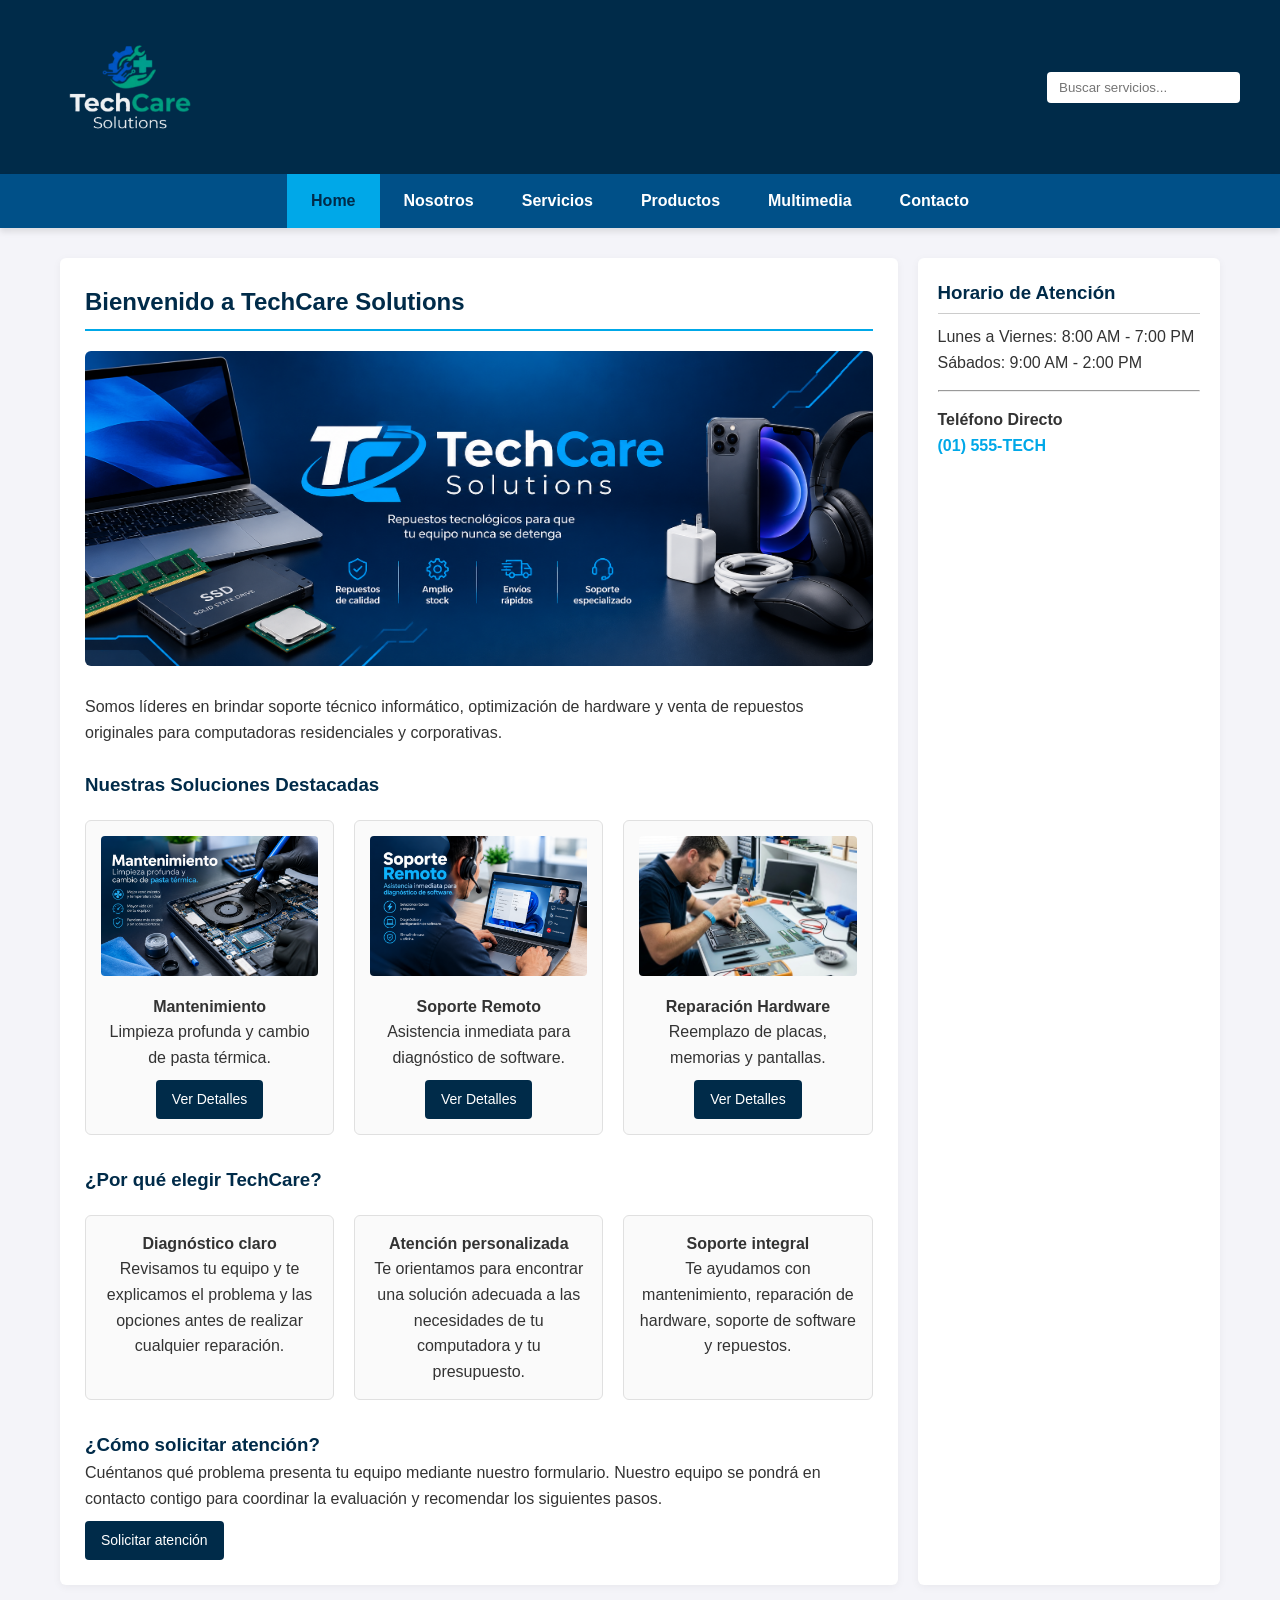
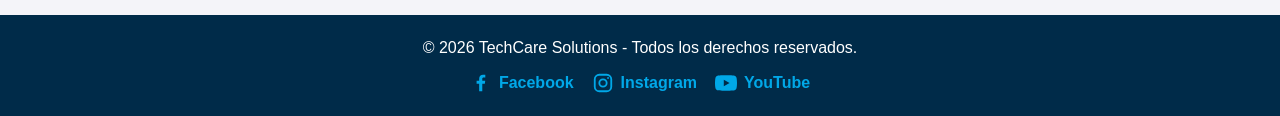
<file: index.html>
<!DOCTYPE html>
<html lang="es">
<head>
    <meta charset="UTF-8">
    <meta name="viewport" content="width=device-width, initial-scale=1.0">
    <title>TechCare Solutions - Inicio</title>
    <link rel="stylesheet" href="css/estilos.css">
</head>
<body>

    <header>
        <div class="logo">
            <img src="img/logo.png" alt="TechCare Solutions">
        </div>
        <div class="buscador">
            <input type="text" placeholder="Buscar servicios...">
        </div>
    </header>

    <nav>
        <input type="checkbox" id="menu-toggle" class="menu-toggle" aria-label="Abrir o cerrar menú de navegación">
        <label for="menu-toggle" class="menu-toggle-label">
            <span class="icono-menu" aria-hidden="true"></span>
            <span>Menú</span>
        </label>
        <ul>
            <li><a href="index.html" class="activo">Home</a></li>
            <li><a href="paginas/nosotros.html">Nosotros</a></li>
            <li><a href="paginas/servicios.html">Servicios</a></li>
            <li><a href="paginas/productos.html">Productos</a></li>
            <li><a href="paginas/multimedia.html">Multimedia</a></li>
            <li><a href="paginas/contacto.html">Contacto</a></li>
        </ul>
    </nav>

    <div class="contenedor-principal">
        <main>
            <h2 class="titulo-seccion">Bienvenido a TechCare Solutions</h2>
            <img src="img/baner.jpg" alt="Banner Tecnológico" class="banner-principal">
            <p>Somos líderes en brindar soporte técnico informático, optimización de hardware y venta de repuestos originales para computadoras residenciales y corporativas.</p>
            
            <h3 class="subtitulo-seccion" style="margin-top:25px;">Nuestras Soluciones Destacadas</h3>
            <div class="grid-3">
                <div class="tarjeta">
                    <img src="img/Mantenimiento.jpg" alt="Mantenimiento">
                    <h4>Mantenimiento</h4>
                    <p>Limpieza profunda y cambio de pasta térmica.</p>
                    <a href="paginas/servicios.html" class="boton-accion">Ver Detalles</a>
                </div>
                <div class="tarjeta">
                    <img src="img/soporte.jpg" alt="Soporte Remoto">
                    <h4>Soporte Remoto</h4>
                    <p>Asistencia inmediata para diagnóstico de software.</p>
                    <a href="paginas/servicios.html" class="boton-accion">Ver Detalles</a>
                </div>
                <div class="tarjeta">
                    <img src="img/reparacion.jpg" alt="Reparación Hardware">
                    <h4>Reparación Hardware</h4>
                    <p>Reemplazo de placas, memorias y pantallas.</p>
                    <a href="paginas/servicios.html" class="boton-accion">Ver Detalles</a>
                </div>
            </div>

            <h3 class="subtitulo-seccion" style="margin-top:30px;">¿Por qué elegir TechCare?</h3>
            <div class="grid-3">
                <div class="tarjeta">
                    <h4>Diagnóstico claro</h4>
                    <p>Revisamos tu equipo y te explicamos el problema y las opciones antes de realizar cualquier reparación.</p>
                </div>
                <div class="tarjeta">
                    <h4>Atención personalizada</h4>
                    <p>Te orientamos para encontrar una solución adecuada a las necesidades de tu computadora y tu presupuesto.</p>
                </div>
                <div class="tarjeta">
                    <h4>Soporte integral</h4>
                    <p>Te ayudamos con mantenimiento, reparación de hardware, soporte de software y repuestos.</p>
                </div>
            </div>

            <h3 class="subtitulo-seccion" style="margin-top:30px;">¿Cómo solicitar atención?</h3>
            <p>Cuéntanos qué problema presenta tu equipo mediante nuestro formulario. Nuestro equipo se pondrá en contacto contigo para coordinar la evaluación y recomendar los siguientes pasos.</p>
            <a href="paginas/contacto.html" class="boton-accion">Solicitar atención</a>
        </main>

        <aside>
            <h3 class="titulo-horario">Horario de Atención</h3>
            <p style="margin-top:10px;">Lunes a Viernes: 8:00 AM - 7:00 PM</p>
            <p>Sábados: 9:00 AM - 2:00 PM</p>
            <hr style="margin: 15px 0;">
            <h4>Teléfono Directo</h4>
            <p class="telefono">(01) 555-TECH</p>
        </aside>
    </div>

    <footer>
        <p>&copy; 2026 TechCare Solutions - Todos los derechos reservados.</p>
        <div class="redes-sociales">
            <a href="https://www.facebook.com/profile.php?id=61592641273362" aria-label="Facebook" target="_blank" rel="noopener noreferrer">
                <svg viewBox="0 0 24 24" aria-hidden="true"><path d="M13.4 21v-8.2h2.8l.4-3.2h-3.2V7.5c0-.9.3-1.5 1.6-1.5h1.7V3.1c-.3 0-1.3-.1-2.5-.1-2.5 0-4.2 1.5-4.2 4.3v2.3H7.2v3.2H10V21h3.4z"/></svg>
                <span>Facebook</span>
            </a>
            <a href="https://www.instagram.com/lynatsolutions/" aria-label="Instagram" target="_blank" rel="noopener noreferrer">
                <svg viewBox="0 0 24 24" aria-hidden="true"><rect x="3" y="3" width="18" height="18" rx="5"/><circle cx="12" cy="12" r="4"/><circle class="punto" cx="17.5" cy="6.5" r="1"/></svg>
                <span>Instagram</span>
            </a>
            <a href="https://www.youtube.com/watch?v=BCnQGgctQ_Y" aria-label="YouTube" target="_blank" rel="noopener noreferrer">
                <svg viewBox="0 0 24 24" aria-hidden="true"><path d="M23.5 6.2a3 3 0 0 0-2.1-2.1C19.5 3.6 12 3.6 12 3.6s-7.5 0-9.4.5A3 3 0 0 0 .5 6.2 31 31 0 0 0 0 12a31 31 0 0 0 .5 5.8 3 3 0 0 0 2.1 2.1c1.9.5 9.4.5 9.4.5s7.5 0 9.4-.5a3 3 0 0 0 2.1-2.1A31 31 0 0 0 24 12a31 31 0 0 0-.5-5.8zM9.6 15.6V8.4l6.3 3.6-6.3 3.6z"/></svg>
                <span>YouTube</span>
            </a>
        </div>
    </footer>

</body>
</html>
</file>
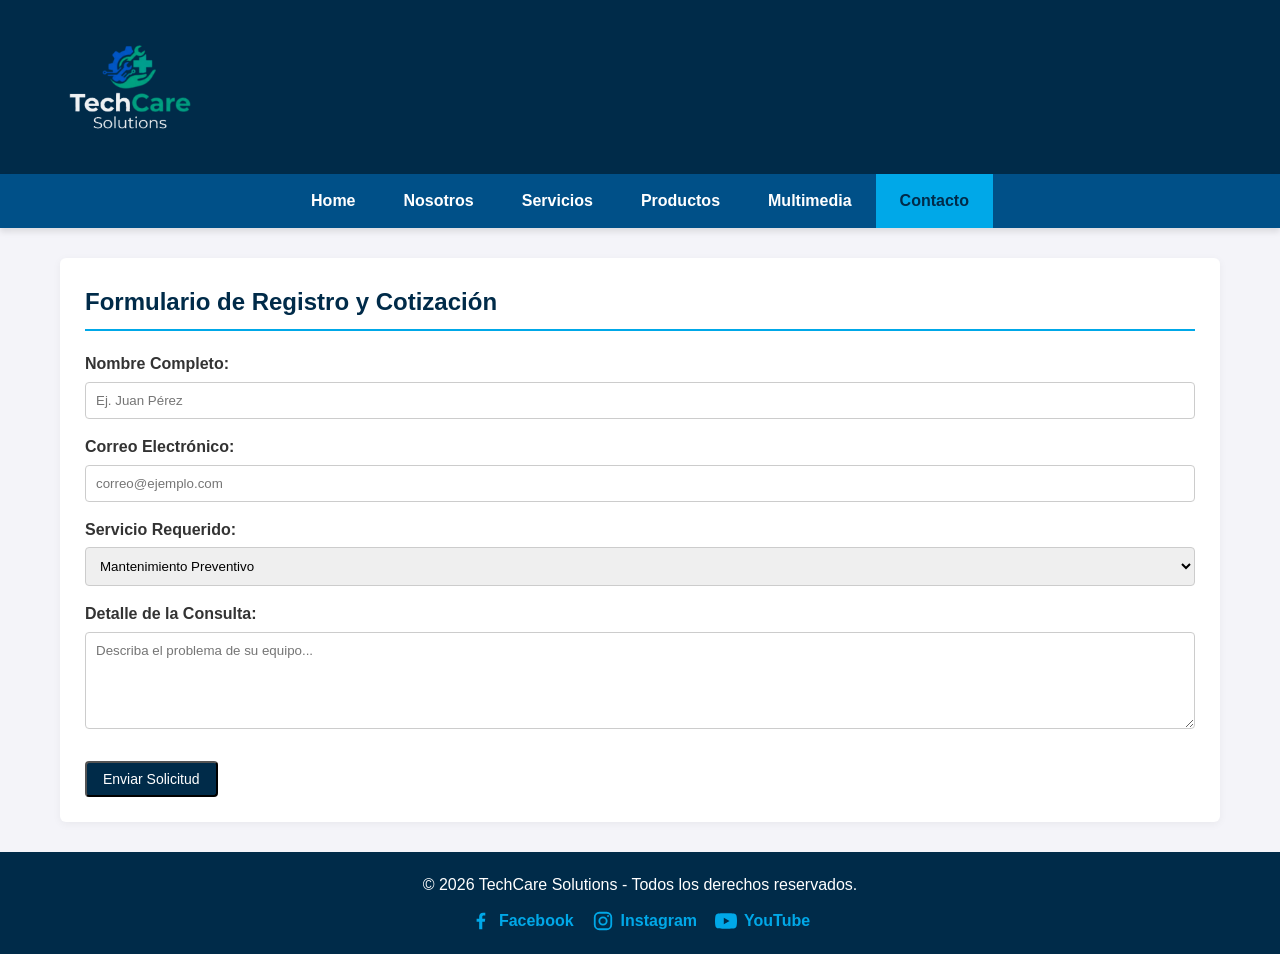
<file: paginas/contacto.html>
<!DOCTYPE html>
<html lang="es">
<head>
    <meta charset="UTF-8">
    <meta name="viewport" content="width=device-width, initial-scale=1.0">
    <title>Contacto - TechCare Solutions</title>
    <link rel="stylesheet" href="../css/estilos.css">
</head>
<body>

    <header>
        <div class="logo">
            <img src="../img/logo.png" alt="TechCare Solutions">
        </div>
    </header>

    <nav>
        <input type="checkbox" id="menu-toggle" class="menu-toggle" aria-label="Abrir o cerrar menú de navegación">
        <label for="menu-toggle" class="menu-toggle-label">
            <span class="icono-menu" aria-hidden="true"></span>
            <span>Menú</span>
        </label>
        <ul>
            <li><a href="../index.html">Home</a></li>
            <li><a href="nosotros.html">Nosotros</a></li>
            <li><a href="servicios.html">Servicios</a></li>
            <li><a href="productos.html">Productos</a></li>
            <li><a href="multimedia.html">Multimedia</a></li>
            <li><a href="contacto.html" class="activo">Contacto</a></li>
        </ul>
    </nav>

    <div class="contenedor-principal">
        <main>
            <h2 class="titulo-seccion">Formulario de Registro y Cotización</h2>
            <form class="formulario-contacto" action="#" method="post">
                <div class="campo">
                    <label for="nombre">Nombre Completo:</label>
                    <input type="text" id="nombre" name="nombre" required placeholder="Ej. Juan Pérez">
                </div>
                <div class="campo">
                    <label for="correo">Correo Electrónico:</label>
                    <input type="email" id="correo" name="correo" required placeholder="correo@ejemplo.com">
                </div>
                <div class="campo">
                    <label for="servicio">Servicio Requerido:</label>
                    <select id="servicio" name="servicio">
                        <option value="mantenimiento">Mantenimiento Preventivo</option>
                        <option value="soporte">Soporte Técnico Remoto</option>
                        <option value="reparacion">Reparación de Hardware</option>
                        <option value="compra">Compra de Repuestos</option>
                    </select>
                </div>
                <div class="campo">
                    <label for="mensaje">Detalle de la Consulta:</label>
                    <textarea id="mensaje" name="mensaje" rows="5" placeholder="Describa el problema de su equipo..."></textarea>
                </div>
                <button type="submit" class="boton-accion">Enviar Solicitud</button>
            </form>
        </main>
    </div>

    <footer>
        <p>&copy; 2026 TechCare Solutions - Todos los derechos reservados.</p>
        <div class="redes-sociales">
            <a href="https://www.facebook.com/profile.php?id=61592641273362" aria-label="Facebook" target="_blank" rel="noopener noreferrer">
                <svg viewBox="0 0 24 24" aria-hidden="true"><path d="M13.4 21v-8.2h2.8l.4-3.2h-3.2V7.5c0-.9.3-1.5 1.6-1.5h1.7V3.1c-.3 0-1.3-.1-2.5-.1-2.5 0-4.2 1.5-4.2 4.3v2.3H7.2v3.2H10V21h3.4z"/></svg>
                <span>Facebook</span>
            </a>
            <a href="https://www.instagram.com/lynatsolutions/" aria-label="Instagram" target="_blank" rel="noopener noreferrer">
                <svg viewBox="0 0 24 24" aria-hidden="true"><rect x="3" y="3" width="18" height="18" rx="5"/><circle cx="12" cy="12" r="4"/><circle class="punto" cx="17.5" cy="6.5" r="1"/></svg>
                <span>Instagram</span>
            </a>
            <a href="https://www.youtube.com/watch?v=BCnQGgctQ_Y" aria-label="YouTube" target="_blank" rel="noopener noreferrer">
                <svg viewBox="0 0 24 24" aria-hidden="true"><path d="M23.5 6.2a3 3 0 0 0-2.1-2.1C19.5 3.6 12 3.6 12 3.6s-7.5 0-9.4.5A3 3 0 0 0 .5 6.2 31 31 0 0 0 0 12a31 31 0 0 0 .5 5.8 3 3 0 0 0 2.1 2.1c1.9.5 9.4.5 9.4.5s7.5 0 9.4-.5a3 3 0 0 0 2.1-2.1A31 31 0 0 0 24 12a31 31 0 0 0-.5-5.8zM9.6 15.6V8.4l6.3 3.6-6.3 3.6z"/></svg>
                <span>YouTube</span>
            </a>
        </div>
    </footer>

</body>
</html>
</file>
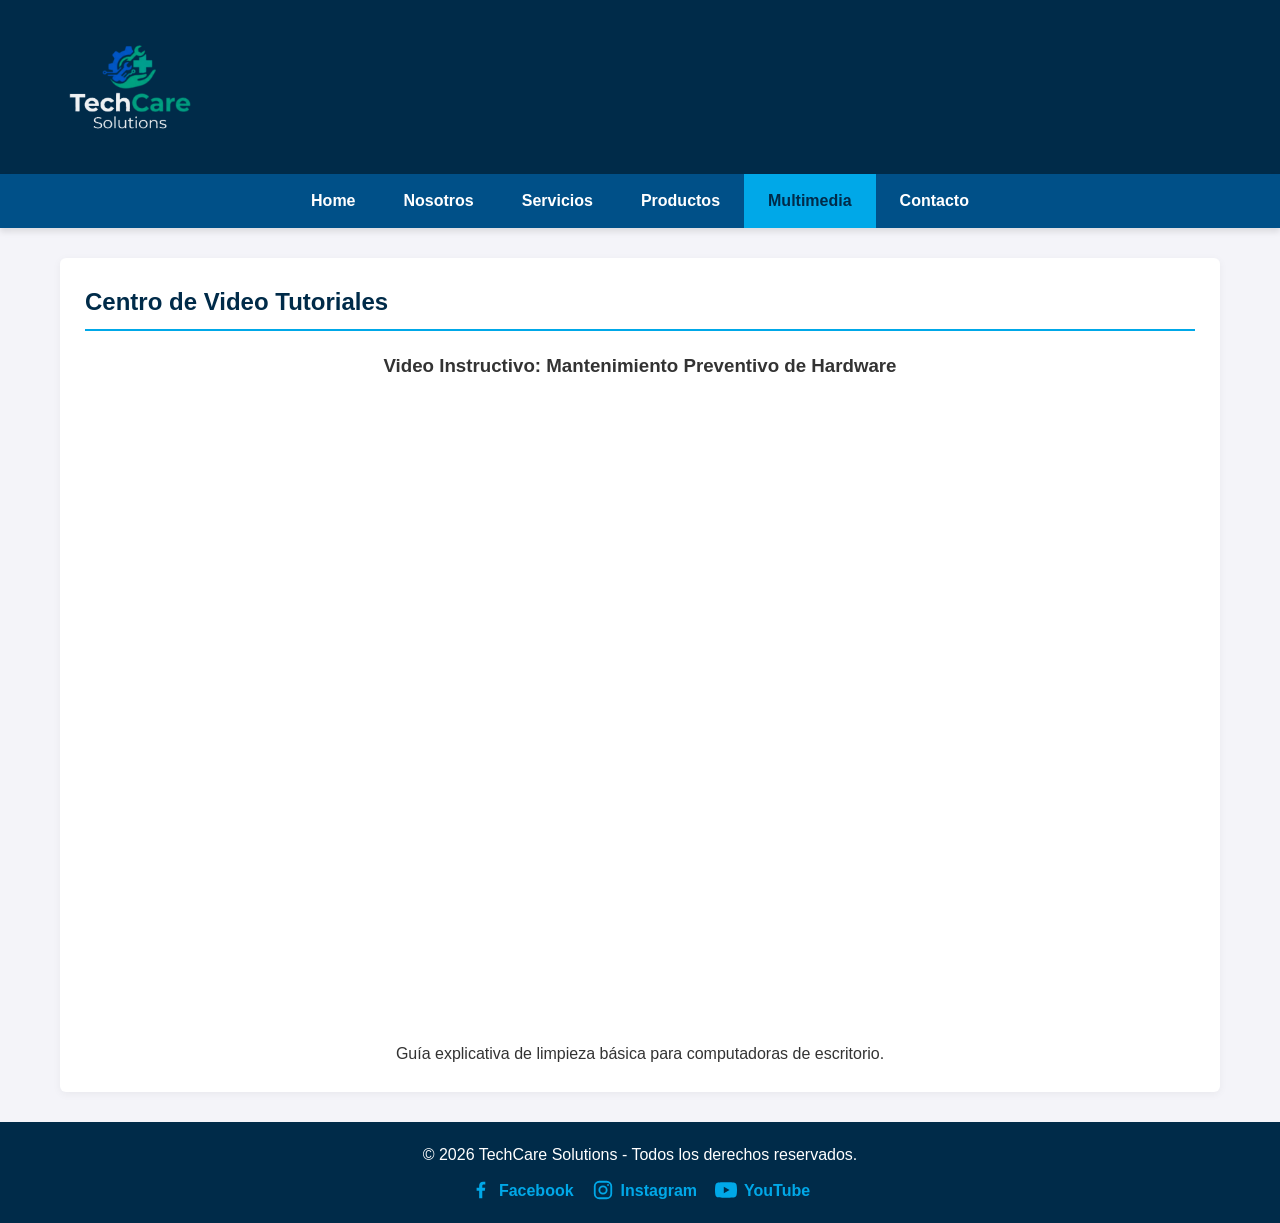
<file: paginas/multimedia.html>
<!DOCTYPE html>
<html lang="es">
<head>
    <meta charset="UTF-8">
    <meta name="viewport" content="width=device-width, initial-scale=1.0">
    <title>Multimedia - TechCare Solutions</title>
    <link rel="stylesheet" href="../css/estilos.css">
</head>
<body>

    <header>
        <div class="logo">
            <img src="../img/logo.png" alt="TechCare Solutions">
        </div>
    </header>

    <nav>
        <input type="checkbox" id="menu-toggle" class="menu-toggle" aria-label="Abrir o cerrar menú de navegación">
        <label for="menu-toggle" class="menu-toggle-label">
            <span class="icono-menu" aria-hidden="true"></span>
            <span>Menú</span>
        </label>
        <ul>
            <li><a href="../index.html">Home</a></li>
            <li><a href="nosotros.html">Nosotros</a></li>
            <li><a href="servicios.html">Servicios</a></li>
            <li><a href="productos.html">Productos</a></li>
            <li><a href="multimedia.html" class="activo">Multimedia</a></li>
            <li><a href="contacto.html">Contacto</a></li>
        </ul>
    </nav>

    <div class="contenedor-principal">
        <main>
            <h2 class="titulo-seccion">Centro de Video Tutoriales</h2>
            <div style="text-align:center;">
                <h3>Video Instructivo: Mantenimiento Preventivo de Hardware</h3>
                <br>
                <div class="video-responsive">
                    <iframe
                        src="https://www.youtube.com/embed/BCnQGgctQ_Y"
                        title="Video instructivo de mantenimiento preventivo de hardware"
                        allow="accelerometer; autoplay; clipboard-write; encrypted-media; gyroscope; picture-in-picture; web-share"
                        allowfullscreen>
                    </iframe>
                </div>
                <p style="margin-top:10px;">Guía explicativa de limpieza básica para computadoras de escritorio.</p>
            </div>
        </main>
    </div>

    <footer>
        <p>&copy; 2026 TechCare Solutions - Todos los derechos reservados.</p>
        <div class="redes-sociales">
            <a href="https://www.facebook.com/profile.php?id=61592641273362" aria-label="Facebook" target="_blank" rel="noopener noreferrer">
                <svg viewBox="0 0 24 24" aria-hidden="true"><path d="M13.4 21v-8.2h2.8l.4-3.2h-3.2V7.5c0-.9.3-1.5 1.6-1.5h1.7V3.1c-.3 0-1.3-.1-2.5-.1-2.5 0-4.2 1.5-4.2 4.3v2.3H7.2v3.2H10V21h3.4z"/></svg>
                <span>Facebook</span>
            </a>
            <a href="https://www.instagram.com/lynatsolutions/" aria-label="Instagram" target="_blank" rel="noopener noreferrer">
                <svg viewBox="0 0 24 24" aria-hidden="true"><rect x="3" y="3" width="18" height="18" rx="5"/><circle cx="12" cy="12" r="4"/><circle class="punto" cx="17.5" cy="6.5" r="1"/></svg>
                <span>Instagram</span>
            </a>
            <a href="https://www.youtube.com/watch?v=BCnQGgctQ_Y" aria-label="YouTube" target="_blank" rel="noopener noreferrer">
                <svg viewBox="0 0 24 24" aria-hidden="true"><path d="M23.5 6.2a3 3 0 0 0-2.1-2.1C19.5 3.6 12 3.6 12 3.6s-7.5 0-9.4.5A3 3 0 0 0 .5 6.2 31 31 0 0 0 0 12a31 31 0 0 0 .5 5.8 3 3 0 0 0 2.1 2.1c1.9.5 9.4.5 9.4.5s7.5 0 9.4-.5a3 3 0 0 0 2.1-2.1A31 31 0 0 0 24 12a31 31 0 0 0-.5-5.8zM9.6 15.6V8.4l6.3 3.6-6.3 3.6z"/></svg>
                <span>YouTube</span>
            </a>
        </div>
    </footer>

</body>
</html>
</file>
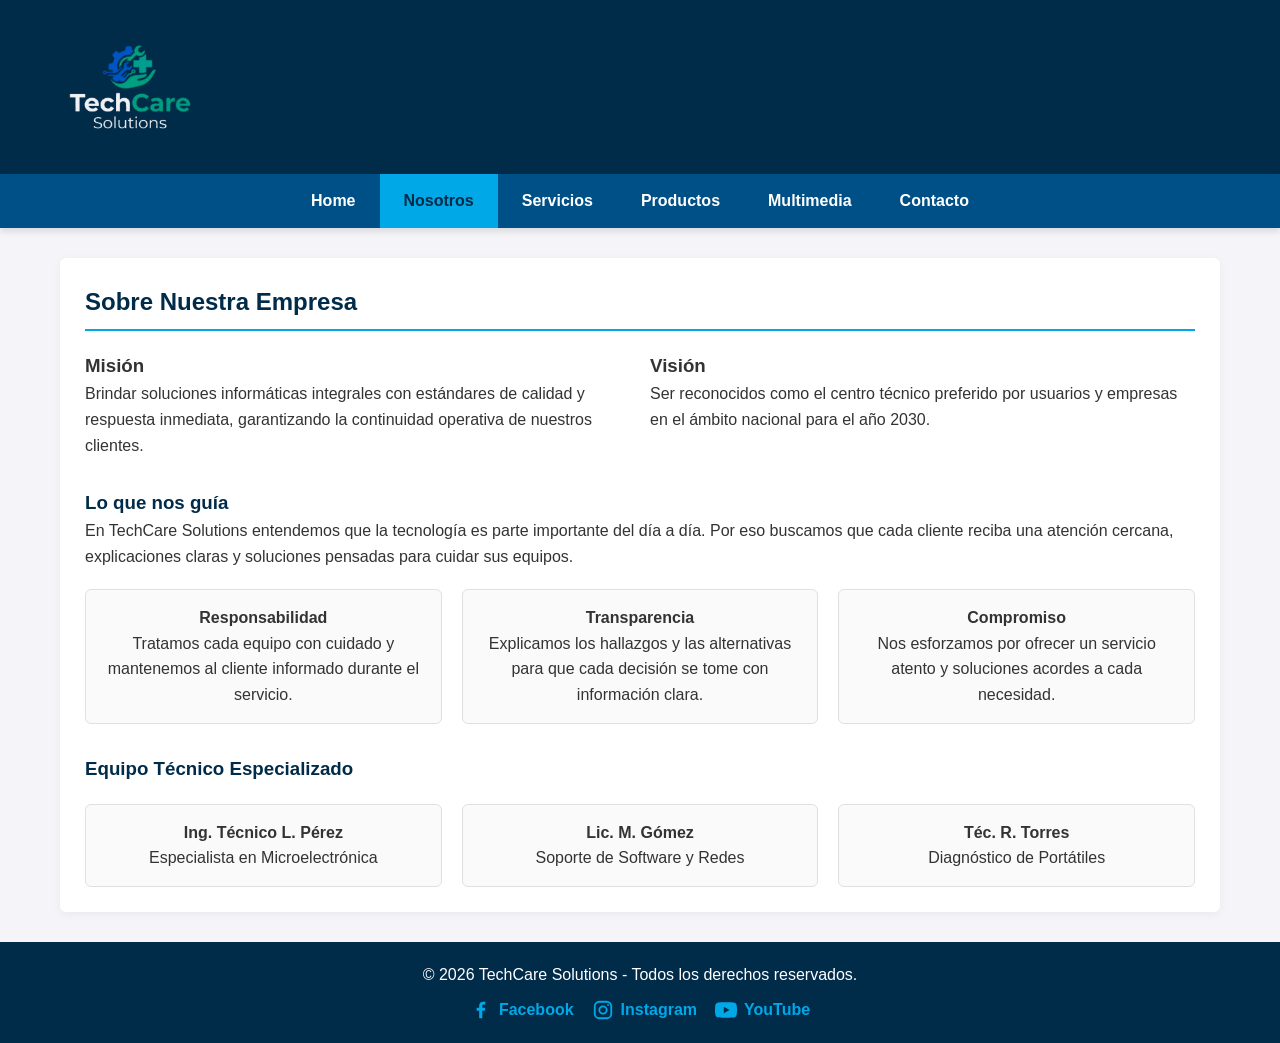
<file: paginas/nosotros.html>
<!DOCTYPE html>
<html lang="es">
<head>
    <meta charset="UTF-8">
    <meta name="viewport" content="width=device-width, initial-scale=1.0">
    <title>Nosotros - TechCare Solutions</title>
    <link rel="stylesheet" href="../css/estilos.css">
</head>
<body>

    <header>
        <div class="logo">
            <img src="../img/logo.png" alt="TechCare Solutions">
        </div>
    </header>

    <nav>
        <input type="checkbox" id="menu-toggle" class="menu-toggle" aria-label="Abrir o cerrar menú de navegación">
        <label for="menu-toggle" class="menu-toggle-label">
            <span class="icono-menu" aria-hidden="true"></span>
            <span>Menú</span>
        </label>
        <ul>
            <li><a href="../index.html">Home</a></li>
            <li><a href="nosotros.html" class="activo">Nosotros</a></li>
            <li><a href="servicios.html">Servicios</a></li>
            <li><a href="productos.html">Productos</a></li>
            <li><a href="multimedia.html">Multimedia</a></li>
            <li><a href="contacto.html">Contacto</a></li>
        </ul>
    </nav>

    <div class="contenedor-principal">
        <main>
            <h2 class="titulo-seccion">Sobre Nuestra Empresa</h2>
            <div class="grid-2">
                <div>
                    <h3>Misión</h3>
                    <p>Brindar soluciones informáticas integrales con estándares de calidad y respuesta inmediata, garantizando la continuidad operativa de nuestros clientes.</p>
                </div>
                <div>
                    <h3>Visión</h3>
                    <p>Ser reconocidos como el centro técnico preferido por usuarios y empresas en el ámbito nacional para el año 2030.</p>
                </div>
            </div>

            <h3 class="subtitulo-seccion" style="margin-top:30px;">Lo que nos guía</h3>
            <p>En TechCare Solutions entendemos que la tecnología es parte importante del día a día. Por eso buscamos que cada cliente reciba una atención cercana, explicaciones claras y soluciones pensadas para cuidar sus equipos.</p>
            <div class="grid-3">
                <div class="tarjeta">
                    <h4>Responsabilidad</h4>
                    <p>Tratamos cada equipo con cuidado y mantenemos al cliente informado durante el servicio.</p>
                </div>
                <div class="tarjeta">
                    <h4>Transparencia</h4>
                    <p>Explicamos los hallazgos y las alternativas para que cada decisión se tome con información clara.</p>
                </div>
                <div class="tarjeta">
                    <h4>Compromiso</h4>
                    <p>Nos esforzamos por ofrecer un servicio atento y soluciones acordes a cada necesidad.</p>
                </div>
            </div>
            
            <h3 class="subtitulo-seccion" style="margin-top:30px;">Equipo Técnico Especializado</h3>
            <div class="grid-3">
                <div class="tarjeta">
                    <h4>Ing. Técnico L. Pérez</h4>
                    <p>Especialista en Microelectrónica</p>
                </div>
                <div class="tarjeta">
                    <h4>Lic. M. Gómez</h4>
                    <p>Soporte de Software y Redes</p>
                </div>
                <div class="tarjeta">
                    <h4>Téc. R. Torres</h4>
                    <p>Diagnóstico de Portátiles</p>
                </div>
            </div>
        </main>
    </div>

    <footer>
        <p>&copy; 2026 TechCare Solutions - Todos los derechos reservados.</p>
        <div class="redes-sociales">
            <a href="https://www.facebook.com/profile.php?id=61592641273362" aria-label="Facebook" target="_blank" rel="noopener noreferrer">
                <svg viewBox="0 0 24 24" aria-hidden="true"><path d="M13.4 21v-8.2h2.8l.4-3.2h-3.2V7.5c0-.9.3-1.5 1.6-1.5h1.7V3.1c-.3 0-1.3-.1-2.5-.1-2.5 0-4.2 1.5-4.2 4.3v2.3H7.2v3.2H10V21h3.4z"/></svg>
                <span>Facebook</span>
            </a>
            <a href="https://www.instagram.com/lynatsolutions/" aria-label="Instagram" target="_blank" rel="noopener noreferrer">
                <svg viewBox="0 0 24 24" aria-hidden="true"><rect x="3" y="3" width="18" height="18" rx="5"/><circle cx="12" cy="12" r="4"/><circle class="punto" cx="17.5" cy="6.5" r="1"/></svg>
                <span>Instagram</span>
            </a>
            <a href="https://www.youtube.com/watch?v=BCnQGgctQ_Y" aria-label="YouTube" target="_blank" rel="noopener noreferrer">
                <svg viewBox="0 0 24 24" aria-hidden="true"><path d="M23.5 6.2a3 3 0 0 0-2.1-2.1C19.5 3.6 12 3.6 12 3.6s-7.5 0-9.4.5A3 3 0 0 0 .5 6.2 31 31 0 0 0 0 12a31 31 0 0 0 .5 5.8 3 3 0 0 0 2.1 2.1c1.9.5 9.4.5 9.4.5s7.5 0 9.4-.5a3 3 0 0 0 2.1-2.1A31 31 0 0 0 24 12a31 31 0 0 0-.5-5.8zM9.6 15.6V8.4l6.3 3.6-6.3 3.6z"/></svg>
                <span>YouTube</span>
            </a>
        </div>
    </footer>

</body>
</html>
</file>
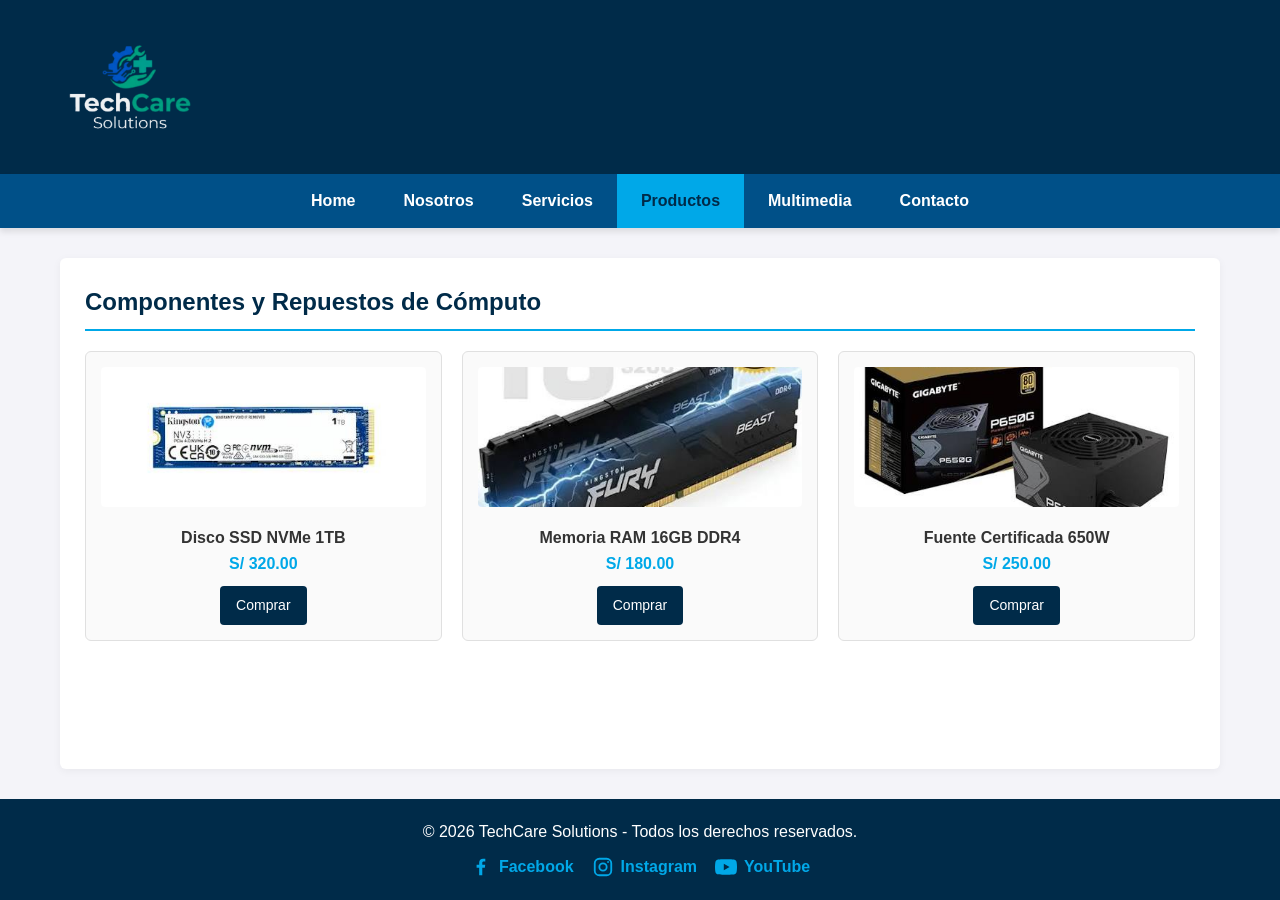
<file: paginas/productos.html>
<!DOCTYPE html>
<html lang="es">
<head>
    <meta charset="UTF-8">
    <meta name="viewport" content="width=device-width, initial-scale=1.0">
    <title>Tienda - TechCare Solutions</title>
    <link rel="stylesheet" href="../css/estilos.css">
</head>
<body>

    <header>
        <div class="logo">
            <img src="../img/logo.png" alt="TechCare Solutions">
        </div>
    </header>

    <nav>
        <input type="checkbox" id="menu-toggle" class="menu-toggle" aria-label="Abrir o cerrar menú de navegación">
        <label for="menu-toggle" class="menu-toggle-label">
            <span class="icono-menu" aria-hidden="true"></span>
            <span>Menú</span>
        </label>
        <ul>
            <li><a href="../index.html">Home</a></li>
            <li><a href="nosotros.html">Nosotros</a></li>
            <li><a href="servicios.html">Servicios</a></li>
            <li><a href="productos.html" class="activo">Productos</a></li>
            <li><a href="multimedia.html">Multimedia</a></li>
            <li><a href="contacto.html">Contacto</a></li>
        </ul>
    </nav>

    <div class="contenedor-principal">
        <main>
            <h2 class="titulo-seccion">Componentes y Repuestos de Cómputo</h2>
            <div class="grid-3">
                <div class="tarjeta">
                    <img src="../img/ssd.jpg" alt="SSD 1TB">
                    <h4>Disco SSD NVMe 1TB</h4>
                    <p class="precio">S/ 320.00</p>
                    <a href="contacto.html" class="boton-accion">Comprar</a>
                </div>
                <div class="tarjeta">
                    <img src="../img/memoria.jpg" alt="RAM 16GB">
                    <h4>Memoria RAM 16GB DDR4</h4>
                    <p class="precio">S/ 180.00</p>
                    <a href="contacto.html" class="boton-accion">Comprar</a>
                </div>
                <div class="tarjeta">
                    <img src="../img/fuente.jpg" alt="Fuente 650W">
                    <h4>Fuente Certificada 650W</h4>
                    <p class="precio">S/ 250.00</p>
                    <a href="contacto.html" class="boton-accion">Comprar</a>
                </div>
            </div>
        </main>
    </div>

    <footer>
        <p>&copy; 2026 TechCare Solutions - Todos los derechos reservados.</p>
        <div class="redes-sociales">
            <a href="https://www.facebook.com/profile.php?id=61592641273362" aria-label="Facebook" target="_blank" rel="noopener noreferrer">
                <svg viewBox="0 0 24 24" aria-hidden="true"><path d="M13.4 21v-8.2h2.8l.4-3.2h-3.2V7.5c0-.9.3-1.5 1.6-1.5h1.7V3.1c-.3 0-1.3-.1-2.5-.1-2.5 0-4.2 1.5-4.2 4.3v2.3H7.2v3.2H10V21h3.4z"/></svg>
                <span>Facebook</span>
            </a>
            <a href="https://www.instagram.com/lynatsolutions/" aria-label="Instagram" target="_blank" rel="noopener noreferrer">
                <svg viewBox="0 0 24 24" aria-hidden="true"><rect x="3" y="3" width="18" height="18" rx="5"/><circle cx="12" cy="12" r="4"/><circle class="punto" cx="17.5" cy="6.5" r="1"/></svg>
                <span>Instagram</span>
            </a>
            <a href="https://www.youtube.com/watch?v=BCnQGgctQ_Y" aria-label="YouTube" target="_blank" rel="noopener noreferrer">
                <svg viewBox="0 0 24 24" aria-hidden="true"><path d="M23.5 6.2a3 3 0 0 0-2.1-2.1C19.5 3.6 12 3.6 12 3.6s-7.5 0-9.4.5A3 3 0 0 0 .5 6.2 31 31 0 0 0 0 12a31 31 0 0 0 .5 5.8 3 3 0 0 0 2.1 2.1c1.9.5 9.4.5 9.4.5s7.5 0 9.4-.5a3 3 0 0 0 2.1-2.1A31 31 0 0 0 24 12a31 31 0 0 0-.5-5.8zM9.6 15.6V8.4l6.3 3.6-6.3 3.6z"/></svg>
                <span>YouTube</span>
            </a>
        </div>
    </footer>

</body>
</html>
</file>
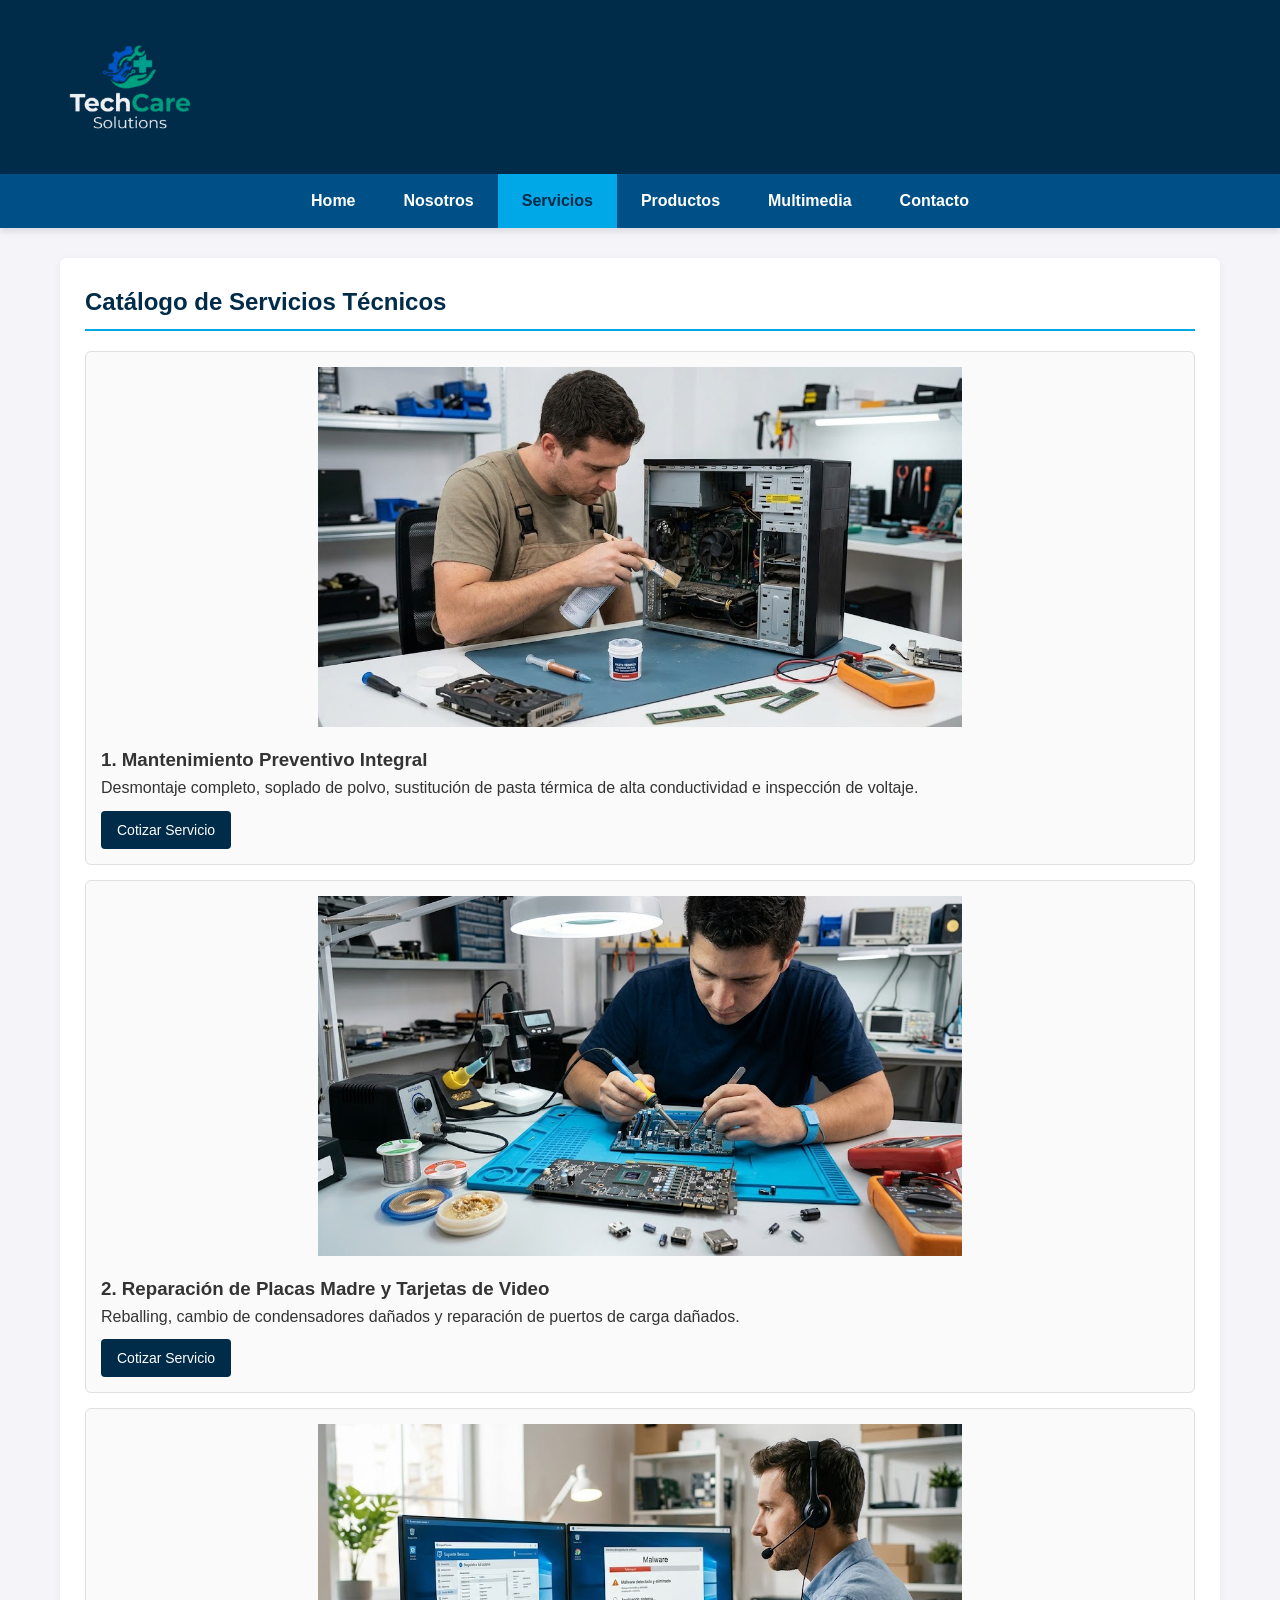
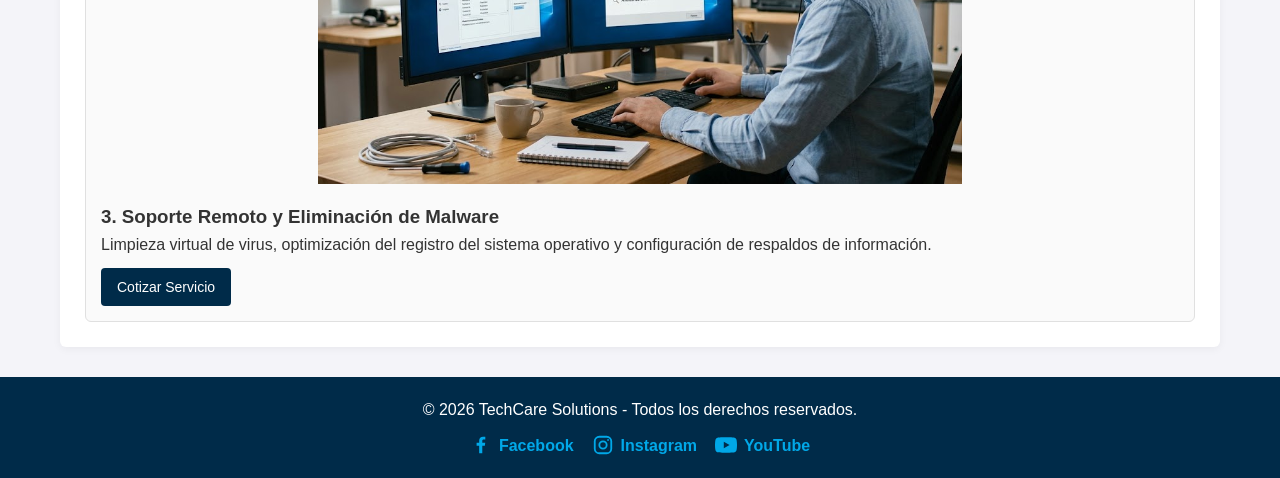
<file: paginas/servicios.html>
<!DOCTYPE html>
<html lang="es">
<head>
    <meta charset="UTF-8">
    <meta name="viewport" content="width=device-width, initial-scale=1.0">
    <title>Servicios - TechCare Solutions</title>
    <link rel="stylesheet" href="../css/estilos.css">
</head>
<body>

    <header>
        <div class="logo">
            <img src="../img/logo.png" alt="TechCare Solutions">
        </div>
    </header>

    <nav>
        <input type="checkbox" id="menu-toggle" class="menu-toggle" aria-label="Abrir o cerrar menú de navegación">
        <label for="menu-toggle" class="menu-toggle-label">
            <span class="icono-menu" aria-hidden="true"></span>
            <span>Menú</span>
        </label>
        <ul>
            <li><a href="../index.html">Home</a></li>
            <li><a href="nosotros.html">Nosotros</a></li>
            <li><a href="servicios.html" class="activo">Servicios</a></li>
            <li><a href="productos.html">Productos</a></li>
            <li><a href="multimedia.html">Multimedia</a></li>
            <li><a href="contacto.html">Contacto</a></li>
        </ul>
    </nav>

    <div class="contenedor-principal">
        <main>
            <h2 class="titulo-seccion">Catálogo de Servicios Técnicos</h2>
            <div class="tarjeta" style="text-align:left; margin-bottom:15px;">
                <img class="servicio-imagen" src="../img/preventivo.jpg" alt="Mantenimiento preventivo de computadora">
                <h3>1. Mantenimiento Preventivo Integral</h3>
                <p>Desmontaje completo, soplado de polvo, sustitución de pasta térmica de alta conductividad e inspección de voltaje.</p>
                <a href="contacto.html" class="boton-accion">Cotizar Servicio</a>
            </div>
            <div class="tarjeta" style="text-align:left; margin-bottom:15px;">
                <img class="servicio-imagen" src="../img/placamadre.jpg" alt="Reparación de placa madre">
                <h3>2. Reparación de Placas Madre y Tarjetas de Video</h3>
                <p>Reballing, cambio de condensadores dañados y reparación de puertos de carga dañados.</p>
                <a href="contacto.html" class="boton-accion">Cotizar Servicio</a>
            </div>
            <div class="tarjeta" style="text-align:left;">
                <img class="servicio-imagen" src="../img/eliminarMalware.jpg" alt="Eliminación de malware y soporte remoto">
                <h3>3. Soporte Remoto y Eliminación de Malware</h3>
                <p>Limpieza virtual de virus, optimización del registro del sistema operativo y configuración de respaldos de información.</p>
                <a href="contacto.html" class="boton-accion">Cotizar Servicio</a>
            </div>
        </main>
    </div>

    <footer>
        <p>&copy; 2026 TechCare Solutions - Todos los derechos reservados.</p>
        <div class="redes-sociales">
            <a href="https://www.facebook.com/profile.php?id=61592641273362" aria-label="Facebook" target="_blank" rel="noopener noreferrer">
                <svg viewBox="0 0 24 24" aria-hidden="true"><path d="M13.4 21v-8.2h2.8l.4-3.2h-3.2V7.5c0-.9.3-1.5 1.6-1.5h1.7V3.1c-.3 0-1.3-.1-2.5-.1-2.5 0-4.2 1.5-4.2 4.3v2.3H7.2v3.2H10V21h3.4z"/></svg>
                <span>Facebook</span>
            </a>
            <a href="https://www.instagram.com/lynatsolutions/" aria-label="Instagram" target="_blank" rel="noopener noreferrer">
                <svg viewBox="0 0 24 24" aria-hidden="true"><rect x="3" y="3" width="18" height="18" rx="5"/><circle cx="12" cy="12" r="4"/><circle class="punto" cx="17.5" cy="6.5" r="1"/></svg>
                <span>Instagram</span>
            </a>
            <a href="https://www.youtube.com/watch?v=BCnQGgctQ_Y" aria-label="YouTube" target="_blank" rel="noopener noreferrer">
                <svg viewBox="0 0 24 24" aria-hidden="true"><path d="M23.5 6.2a3 3 0 0 0-2.1-2.1C19.5 3.6 12 3.6 12 3.6s-7.5 0-9.4.5A3 3 0 0 0 .5 6.2 31 31 0 0 0 0 12a31 31 0 0 0 .5 5.8 3 3 0 0 0 2.1 2.1c1.9.5 9.4.5 9.4.5s7.5 0 9.4-.5a3 3 0 0 0 2.1-2.1A31 31 0 0 0 24 12a31 31 0 0 0-.5-5.8zM9.6 15.6V8.4l6.3 3.6-6.3 3.6z"/></svg>
                <span>YouTube</span>
            </a>
        </div>
    </footer>

</body>
</html>
</file>
<file: css/estilos.css>
/* ==========================================================================
   ESTILOS GENERALES Y RESPONSIVOS - TECHCARE SOLUTIONS (CIBERTEC)
   ========================================================================== */

:root {
    --color-fondo: #f4f4f9;
    --color-texto: #333333;
    --color-primario: #002B49;
    --color-secundario: #005088;
    --color-acento: #00A8E8;
    --color-blanco: #ffffff;
    --color-superficie: #fafafa;
    --color-borde: #e0e0e0;
    --color-borde-formulario: #ccc;
    --color-sombra-nav: rgba(0, 0, 0, 0.1);
    --color-sombra-superficie: rgba(0, 0, 0, 0.05);
    --color-borde-movil: rgba(255, 255, 255, 0.1);
}

* {
    margin: 0;
    padding: 0;
    box-sizing: border-box;
    font-family: Arial, Helvetica, sans-serif;
}

body {
    background-color: var(--color-fondo);
    color: var(--color-texto);
    line-height: 1.6;
    min-height: 100vh;
    display: flex;
    flex-direction: column;
}

/* Encabezado Principal */
header {
    background-color: var(--color-primario);
    color: var(--color-blanco);
    padding: 20px 40px;
    display: flex;
    justify-content: space-between;
    align-items: center;
    flex-wrap: wrap;
}

header .logo {
    width: 180px;
    border-radius: 4px;
}

header .logo img {
    display: block;
    width: 100%;
    height: auto;
    border-radius: 4px;
}

header .buscador input[type="text"] {
    padding: 8px 12px;
    border: none;
    border-radius: 4px;
    outline: none;
}

/* Menú de Navegación con Efecto Hover */
nav {
    background-color: var(--color-secundario);
    box-shadow: 0 4px 6px var(--color-sombra-nav);
}

.menu-toggle,
.menu-toggle-label {
    display: none;
}

nav ul {
    list-style: none;
    display: flex;
    justify-content: center;
    flex-wrap: wrap;
}

nav ul li a {
    display: block;
    color: var(--color-blanco);
    text-decoration: none;
    padding: 14px 24px;
    font-weight: bold;
    transition: background-color 0.3s ease, color 0.3s ease;
}

nav ul li a:hover, nav ul li a.activo {
    background-color: var(--color-acento);
    color: var(--color-primario);
}

/* Estructura Principal de Contenido (Flexbox) */
.contenedor-principal {
    max-width: 1200px;
    width: 100%;
    flex: 1;
    margin: 30px auto;
    padding: 0 20px;
    display: flex;
    gap: 20px;
}

main {
    flex: 3;
    background: var(--color-blanco);
    padding: 25px;
    border-radius: 6px;
    box-shadow: 0 2px 8px var(--color-sombra-superficie);
}

aside {
    flex: 1;
    background: var(--color-blanco);
    padding: 20px;
    border-radius: 6px;
    box-shadow: 0 2px 8px var(--color-sombra-superficie);
}

/* Elementos Comunes y Componentes */
h2.titulo-seccion {
    color: var(--color-primario);
    border-bottom: 2px solid var(--color-acento);
    padding-bottom: 8px;
    margin-bottom: 20px;
}

.banner-principal {
    width: 100%;
    height: auto;
    border-radius: 6px;
    margin-bottom: 20px;
}

.video-responsive {
    position: relative;
    width: 100%;
    aspect-ratio: 16 / 9;
}

.video-responsive iframe {
    position: absolute;
    inset: 0;
    width: 100%;
    height: 100%;
    border: 0;
}

.grid-3 {
    display: grid;
    grid-template-columns: repeat(3, 1fr);
    gap: 20px;
    margin-top: 20px;
}

.grid-2 {
    display: grid;
    grid-template-columns: repeat(2, 1fr);
    gap: 20px;
    margin-top: 20px;
}

.tarjeta {
    border: 1px solid var(--color-borde);
    border-radius: 6px;
    padding: 15px;
    text-align: center;
    background-color: var(--color-superficie);
}

.tarjeta img {
    width: 100%;
    height: 140px;
    object-fit: cover;
    border-radius: 4px;
    margin-bottom: 10px;
}

.tarjeta img.servicio-imagen {
    height: auto;
    max-height: 360px;
    object-fit: contain;
}

.boton-accion {
    display: inline-block;
    background-color: var(--color-primario);
    color: var(--color-blanco);
    padding: 8px 16px;
    text-decoration: none;
    border-radius: 4px;
    margin-top: 10px;
    font-size: 14px;
}

.boton-accion:hover {
    background-color: var(--color-acento);
    color: var(--color-primario);
}

/* Formularios */
.formulario-contacto .campo {
    margin-bottom: 15px;
}

.formulario-contacto label {
    display: block;
    margin-bottom: 5px;
    font-weight: bold;
}

.formulario-contacto input, 
.formulario-contacto select, 
.formulario-contacto textarea {
    width: 100%;
    padding: 10px;
    border: 1px solid var(--color-borde-formulario);
    border-radius: 4px;
}

/* Pie de Página */
footer {
    background-color: var(--color-primario);
    color: var(--color-blanco);
    text-align: center;
    padding: 20px;
    margin-top: 0;
}

footer .redes-sociales {
    margin-top: 10px;
    display: flex;
    justify-content: center;
    gap: 18px;
}

footer .redes-sociales a {
    color: var(--color-acento);
    display: inline-flex;
    align-items: center;
    gap: 7px;
    text-decoration: none;
    font-weight: bold;
}

footer .redes-sociales svg {
    width: 22px;
    height: 22px;
    fill: currentColor;
}

footer .redes-sociales svg rect,
footer .redes-sociales svg circle:not(.punto) {
    fill: none;
    stroke: currentColor;
    stroke-width: 2;
}

footer .redes-sociales svg .punto {
    fill: currentColor;
}

footer .redes-sociales a:hover {
    color: var(--color-blanco);
}

.subtitulo-seccion {
    color: var(--color-primario);
}

.titulo-horario {
    color: var(--color-primario);
    border-bottom: 1px solid var(--color-borde-formulario);
    padding-bottom: 5px;
}

.telefono,
.precio {
    color: var(--color-acento);
    font-weight: bold;
}

/* ==========================================================================
   REGLAS DE DISEÑO RESPONSIVO (MEDIA QUERIES)
   ========================================================================== */

/* Tablets y pantallas medianas (hasta 768px) */
@media (max-width: 768px) {
    header {
        flex-direction: column;
        gap: 15px;
        text-align: center;
        padding: 18px 20px;
    }

    .menu-toggle {
        display: block;
        position: absolute;
        width: 1px;
        height: 1px;
        overflow: hidden;
        clip-path: inset(50%);
    }

    .menu-toggle-label {
        display: flex;
        min-height: 48px;
        align-items: center;
        justify-content: center;
        gap: 10px;
        color: var(--color-blanco);
        font-weight: bold;
        cursor: pointer;
    }

    .menu-toggle-label:focus,
    .menu-toggle:focus-visible + .menu-toggle-label {
        outline: 2px solid var(--color-acento);
        outline-offset: -2px;
    }

    .icono-menu {
        position: relative;
        width: 22px;
        height: 2px;
        background-color: currentColor;
        transition: background-color 0.2s ease;
    }

    .icono-menu::before,
    .icono-menu::after {
        position: absolute;
        left: 0;
        width: 22px;
        height: 2px;
        background-color: currentColor;
        content: "";
        transition: transform 0.2s ease;
    }

    .icono-menu::before {
        transform: translateY(-7px);
    }

    .icono-menu::after {
        transform: translateY(7px);
    }

    .menu-toggle:checked + .menu-toggle-label .icono-menu {
        background-color: transparent;
    }

    .menu-toggle:checked + .menu-toggle-label .icono-menu::before {
        transform: rotate(45deg);
    }

    .menu-toggle:checked + .menu-toggle-label .icono-menu::after {
        transform: rotate(-45deg);
    }

    nav ul {
        display: none;
        grid-template-columns: 1fr;
    }

    .menu-toggle:checked ~ ul {
        display: grid;
    }

    nav ul li a {
        min-height: 46px;
        padding: 10px 12px;
        text-align: center;
        font-size: 15px;
        border-top: 1px solid var(--color-borde-movil);
    }

    .contenedor-principal {
        flex-direction: column;
        margin: 20px auto;
        padding: 0 16px;
    }

    .grid-3 {
        grid-template-columns: repeat(2, 1fr);
    }
}

/* Dispositivos móviles (hasta 480px) */
@media (max-width: 480px) {
    header {
        padding: 16px 12px;
    }

    header .logo {
        width: 155px;
    }

    header .buscador,
    header .buscador input[type="text"] {
        width: 100%;
    }

    .contenedor-principal {
        margin: 16px auto;
        padding: 0 12px;
        gap: 14px;
    }

    main,
    aside {
        padding: 18px 15px;
    }

    h2.titulo-seccion {
        font-size: 1.35rem;
    }

    footer .redes-sociales {
        gap: 10px;
    }

    footer .redes-sociales a {
        width: 44px;
        height: 44px;
        justify-content: center;
    }

    footer .redes-sociales a span {
        display: none;
    }

    .grid-3, .grid-2 {
        grid-template-columns: 1fr;
    }
}
</file>
